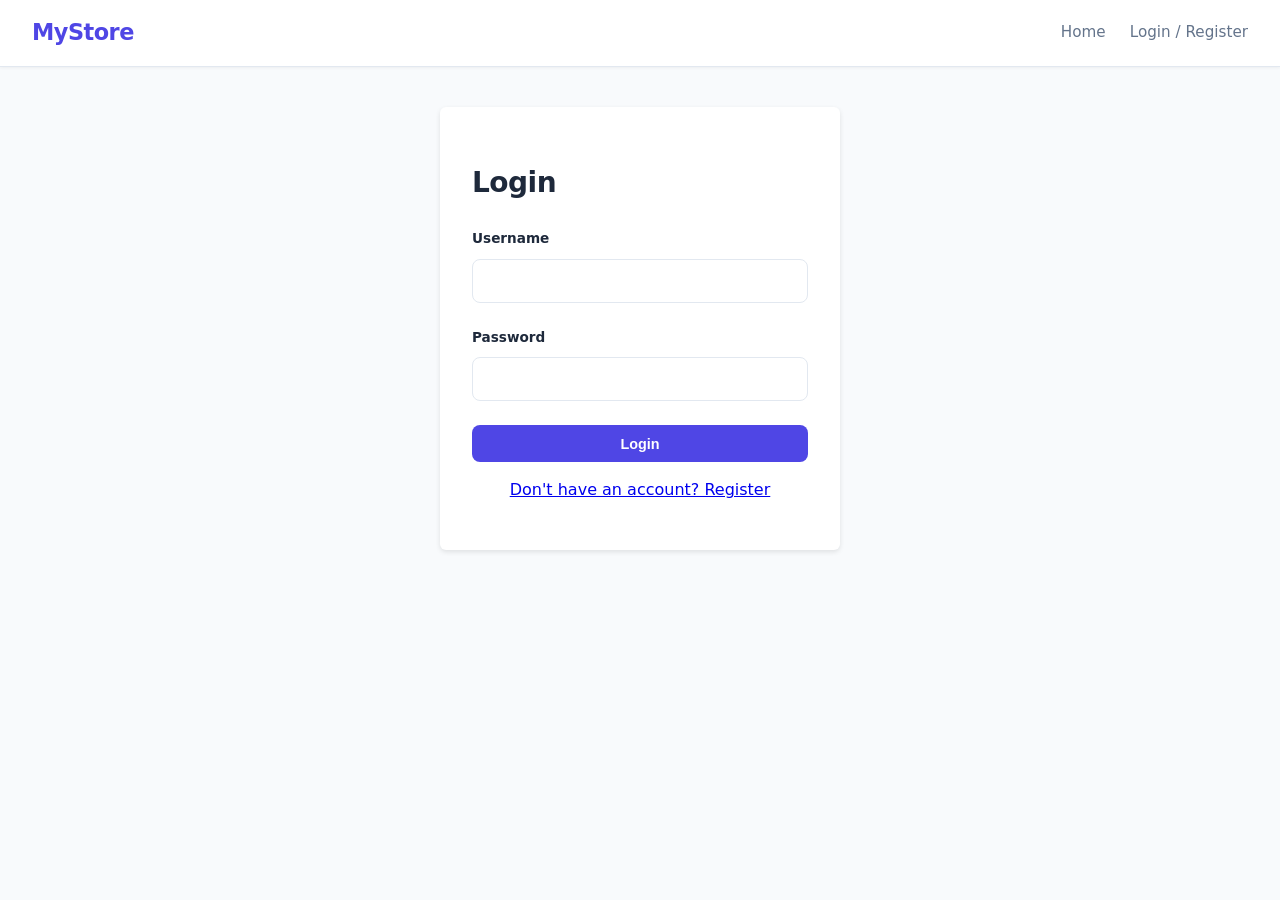
<file: templates/login.html>
<!DOCTYPE html>
<html lang="en">
<head>
    <meta charset="UTF-8">
    <title>Login / Register</title>
    <link rel="stylesheet" href="/static/style.css">
</head>
<body>
    <header>
        <h1>MyStore</h1>
        <nav id="navbar"></nav>
    </header>
    <div class="container" style="max-width: 400px;">
        <div style="background:white; padding: 2rem; border-radius:6px; box-shadow: 0 2px 5px rgba(0,0,0,0.1);">
            <h2 id="form-title">Login</h2>
            <form id="auth-form">
                <div class="form-group" id="email-group" style="display:none;">
                    <label>Email</label>
                    <input type="email" id="email">
                </div>
                <div class="form-group">
                    <label>Username</label>
                    <input type="text" id="username" required>
                </div>
                <div class="form-group">
                    <label>Password</label>
                    <input type="password" id="password" required>
                </div>
                <div class="form-group" id="role-group" style="display:none;">
                    <label>Role</label>
                    <select id="role">
                        <option value="customer">Customer</option>
                        <option value="admin">Admin</option>
                    </select>
                </div>
                <button type="submit" id="submit-btn" style="width:100%;">Login</button>
            </form>
            <p style="text-align:center; margin-top:1rem;">
                <a href="#" id="toggle-link" onclick="toggleMode(event)">Don't have an account? Register</a>
            </p>
        </div>
    </div>
    <script src="/static/script.js"></script>
    <script>
        let isRegister = false;

        function toggleMode(e) {
            e.preventDefault();
            isRegister = !isRegister;
            document.getElementById('form-title').innerText = isRegister ? 'Register' : 'Login';
            document.getElementById('submit-btn').innerText = isRegister ? 'Register' : 'Login';
            document.getElementById('email-group').style.display = isRegister ? 'block' : 'none';
            document.getElementById('role-group').style.display = isRegister ? 'block' : 'none';
            document.getElementById('toggle-link').innerText = isRegister ? 'Already have an account? Login' : "Don't have an account? Register";
        }

        document.getElementById('auth-form').addEventListener('submit', async (e) => {
            e.preventDefault();
            const username = document.getElementById('username').value;
            const password = document.getElementById('password').value;

            if (isRegister) {
                const email = document.getElementById('email').value;
                const role = document.getElementById('role').value;
                const res = await fetch('/api/register', {
                    method: 'POST',
                    headers: { 'Content-Type': 'application/json' },
                    body: JSON.stringify({ username, email, password, role })
                });
                if (res.ok) {
                    alert('Registration successful! Please login.');
                    toggleMode(e);
                } else {
                    const err = await res.json();
                    alert(err.detail || 'Registration failed');
                }
            } else {
                const res = await fetch('/api/login', {
                    method: 'POST',
                    headers: { 'Content-Type': 'application/json' },
                    body: JSON.stringify({ username, password })
                });
                if (res.ok) {
                    const user = await res.json();
                    localStorage.setItem('user', JSON.stringify(user));
                    if (user.role === 'admin') {
                        window.location.href = '/admin';
                    } else {
                        window.location.href = '/';
                    }
                } else {
                    alert('Invalid username or password');
                }
            }
        });
    </script>
</body>
</html>
</file>
<file: static/style.css>
:root {
    --primary: #4f46e5;
    --primary-hover: #4338ca;
    --accent: #f59e0b;
    --danger: #ef4444;
    --success: #10b981;
    --bg-color: #f8fafc;
    --card-bg: #ffffff;
    --text-main: #1e293b;
    --text-muted: #64748b;
    --border-color: #e2e8f0;
    --shadow: 0 4px 6px -1px rgba(0, 0, 0, 0.1), 0 2px 4px -2px rgba(0, 0, 0, 0.05);
    --radius: 8px;
}

body {
    font-family: 'Inter', system-ui, -apple-system, sans-serif;
    margin: 0;
    padding: 0;
    background-color: var(--bg-color);
    color: var(--text-main);
    line-height: 1.5;
}

/* Header & Navigation */
header {
    background-color: #ffffff;
    color: var(--text-main);
    padding: 1rem 2rem;
    display: flex;
    justify-content: space-between;
    align-items: center;
    border-bottom: 1px solid var(--border-color);
    position: sticky;
    top: 0;
    z-index: 1000;
    box-shadow: 0 1px 3px 0 rgba(0, 0, 0, 0.05);
}

header h1, header .logo {
    margin: 0;
    font-size: 1.4rem;
    font-weight: 800;
    color: var(--primary);
    text-decoration: none;
    letter-spacing: -0.5px;
}

nav {
    display: flex;
    align-items: center;
    gap: 1.5rem;
}

nav a {
    color: var(--text-muted);
    text-decoration: none;
    font-weight: 500;
    font-size: 0.95rem;
    transition: color 0.2s ease;
}

nav a:hover {
    color: var(--primary);
}

/* Container layout */
.container {
    max-width: 1200px;
    margin: 2.5rem auto;
    padding: 0 1.5rem;
}

h2 {
    font-size: 1.75rem;
    font-weight: 700;
    margin-bottom: 1.5rem;
    color: var(--text-main);
    letter-spacing: -0.5px;
}

/* Product Cards & Grids */
.grid {
    display: grid;
    grid-template-columns: repeat(auto-fill, minmax(260px, 1fr));
    gap: 1.75rem;
}

.card {
    background: var(--card-bg);
    border-radius: var(--radius);
    padding: 1rem;
    border: 1px solid var(--border-color);
    box-shadow: var(--shadow);
    display: flex;
    flex-direction: column;
    justify-content: space-between;
    transition: transform 0.2s ease, box-shadow 0.2s ease;
}

.card:hover {
    transform: translateY(-4px);
    box-shadow: 0 10px 15px -3px rgba(0, 0, 0, 0.1), 0 4px 6px -4px rgba(0, 0, 0, 0.1);
}

.card img {
    width: 100%;
    height: 180px;
    object-fit: cover;
    border-radius: calc(var(--radius) - 4px);
    background-color: #f1f5f9;
    margin-bottom: 0.75rem;
}

.card h3 {
    margin: 0.25rem 0;
    font-size: 1.1rem;
    font-weight: 600;
    color: var(--text-main);
}

.card p {
    margin: 0.25rem 0;
    color: var(--text-muted);
    font-size: 0.9rem;
}

.price {
    font-weight: 700;
    color: var(--success);
    font-size: 1.2rem;
    margin: 0.5rem 0;
}

/* Buttons */
button {
    background-color: var(--primary);
    color: white;
    border: none;
    padding: 0.65rem 1rem;
    border-radius: var(--radius);
    cursor: pointer;
    font-size: 0.9rem;
    font-weight: 600;
    transition: background-color 0.2s ease, transform 0.1s ease;
    width: 100%;
}

button:hover {
    background-color: var(--primary-hover);
}

button:active {
    transform: scale(0.98);
}

button.danger {
    background-color: var(--danger);
    width: auto;
    padding: 0.4rem 0.8rem;
    font-size: 0.85rem;
}

button.danger:hover {
    background-color: #dc2626;
}

/* Forms & Inputs */
input, select, textarea {
    width: 100%;
    padding: 0.75rem;
    margin: 0.4rem 0 1rem 0;
    border: 1px solid var(--border-color);
    border-radius: var(--radius);
    box-sizing: border-box;
    font-family: inherit;
    font-size: 0.95rem;
    background-color: #fff;
    transition: border-color 0.2s ease, box-shadow 0.2s ease;
}

input:focus, select:focus, textarea:focus {
    outline: none;
    border-color: var(--primary);
    box-shadow: 0 0 0 3px rgba(79, 70, 229, 0.15);
}

.form-group {
    margin-bottom: 0.5rem;
}

label {
    font-weight: 600;
    font-size: 0.85rem;
    color: var(--text-main);
    display: block;
    margin-bottom: 0.25rem;
}

/* Tables (Cart, Orders, Admin Lists) */
table {
    width: 100%;
    border-collapse: separate;
    border-spacing: 0;
    background: var(--card-bg);
    margin-top: 1rem;
    border-radius: var(--radius);
    overflow: hidden;
    border: 1px solid var(--border-color);
    box-shadow: var(--shadow);
}

th, td {
    padding: 1rem;
    text-align: left;
    border-bottom: 1px solid var(--border-color);
    font-size: 0.95rem;
}

th {
    background-color: #f8fafc;
    color: var(--text-main);
    font-weight: 600;
    border-bottom: 2px solid var(--border-color);
}

tr:last-child td {
    border-bottom: none;
}

/* Auth Card Wrapper */
.auth-container {
    max-width: 420px;
    margin: 4rem auto;
    background: var(--card-bg);
    padding: 2.5rem;
    border-radius: var(--radius);
    box-shadow: 0 10px 25px -5px rgba(0, 0, 0, 0.05), 0 8px 10px -6px rgba(0, 0, 0, 0.05);
    border: 1px solid var(--border-color);
}
</file>
